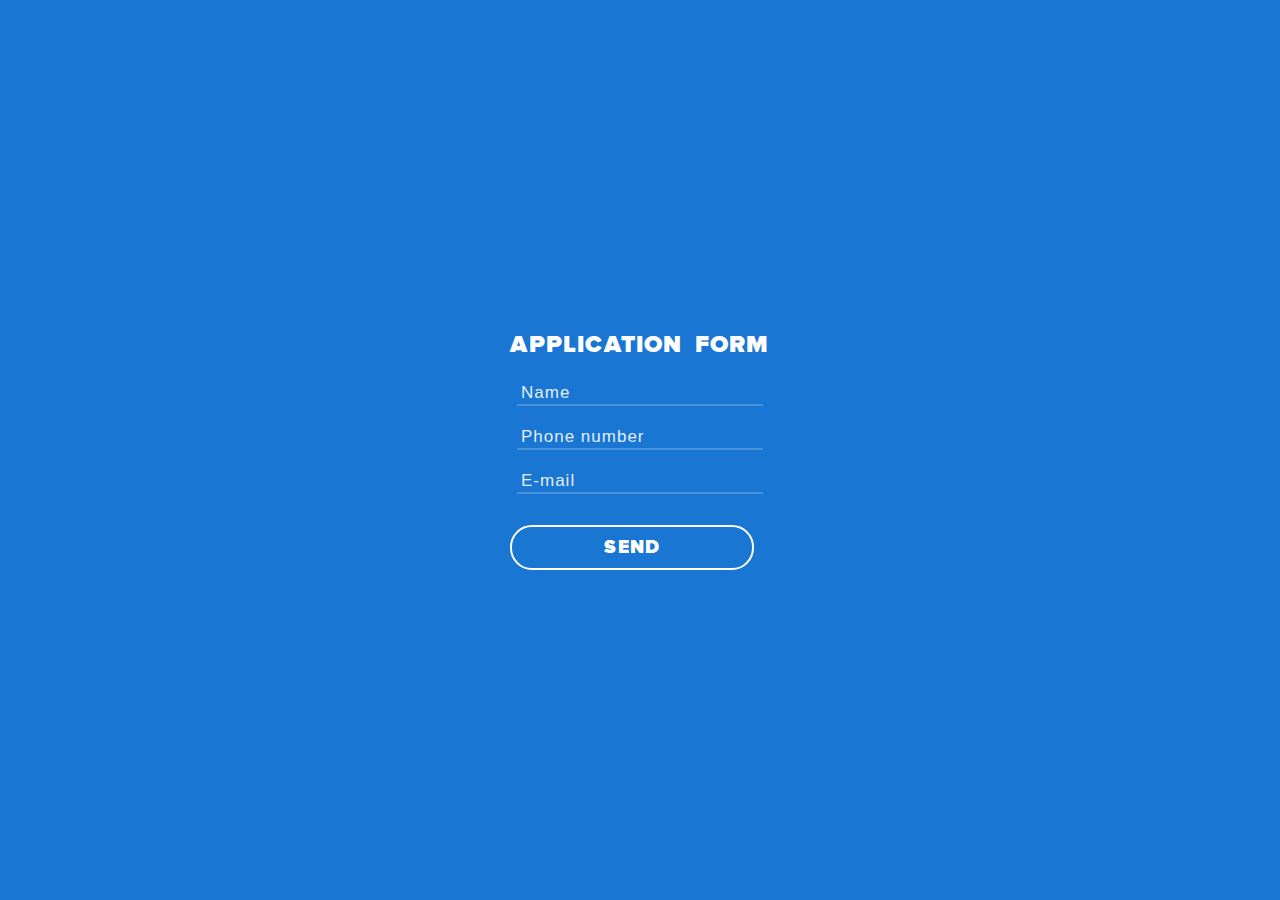
<file: just_a_form/index.html>
<!DOCTYPE html>
<html>
<head>
	<meta charset="utf-8">
	<title>Application form</title>
<link rel="stylesheet" href="css/fonts.css">
<link rel="stylesheet" href="css/main.css">
</head>
<body>
	<form id="form" metod="post">
		<div class="text-center">
			<h4>APPLICATION FORM</h4>
				<input type="text" name="name" placeholder="Name" required><br>
				<input type="text" name="tel" placeholder="Phone number" required><br>
				<input type="text" name="email" placeholder="E-mail" required><br>
				<input type="submit" name="submit" id="button" value="SEND">
		</div>
	</form>
	<script src="https://code.jquery.com/jquery-3.2.1.min.js"></script>
	<script src="common.js"></script>
</body>
</html>
</file>
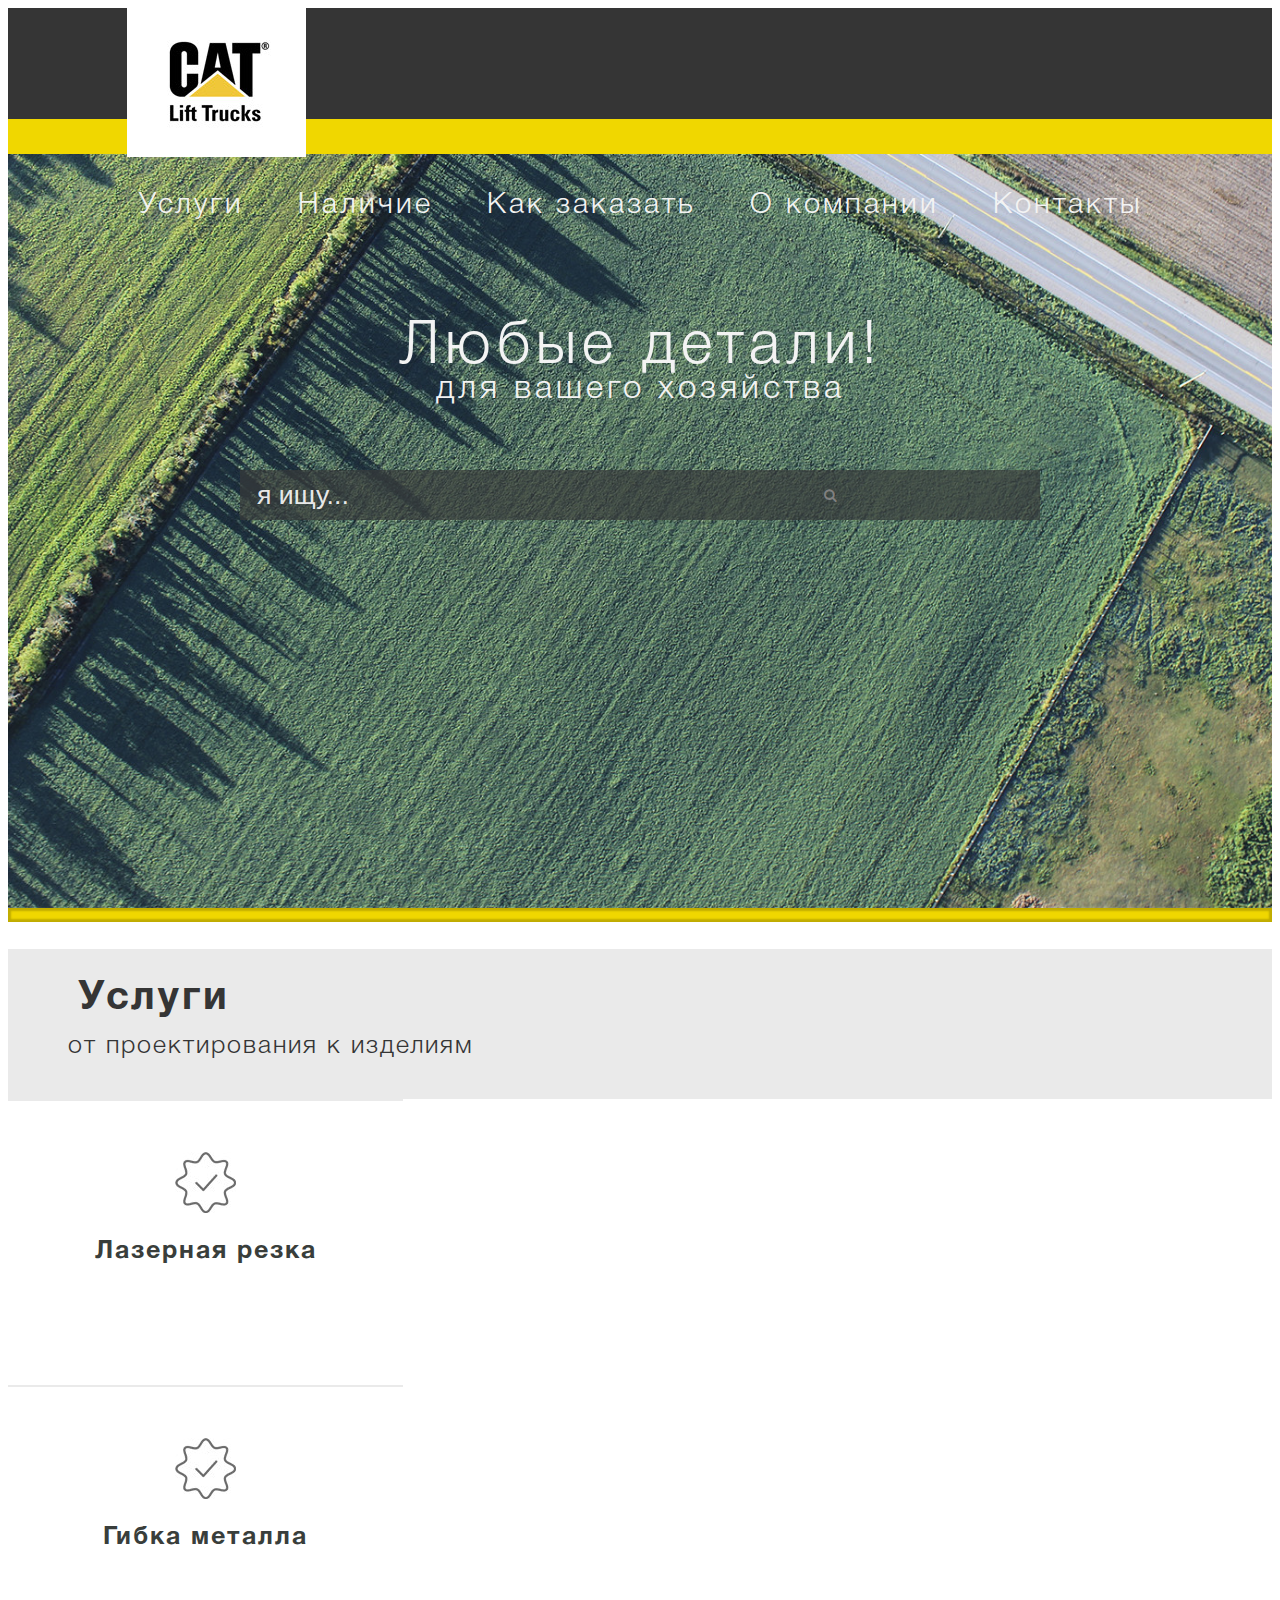
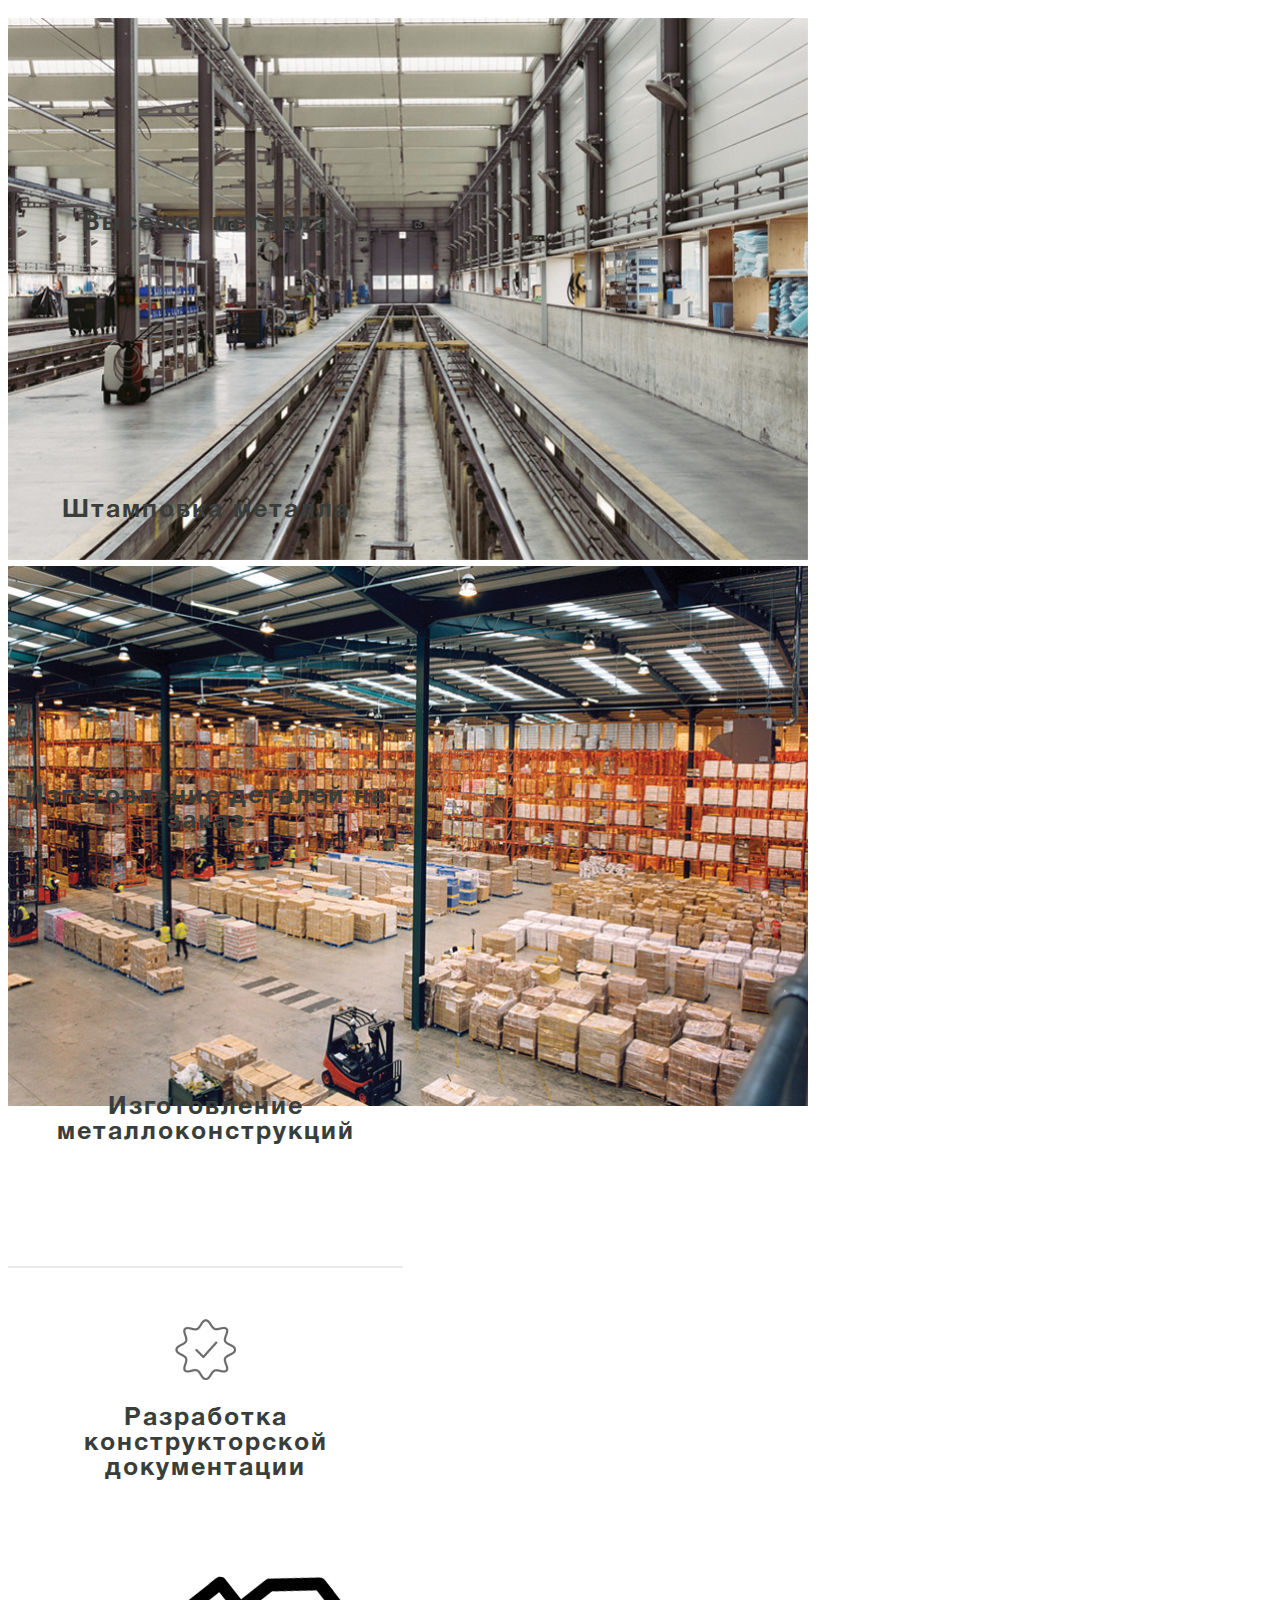
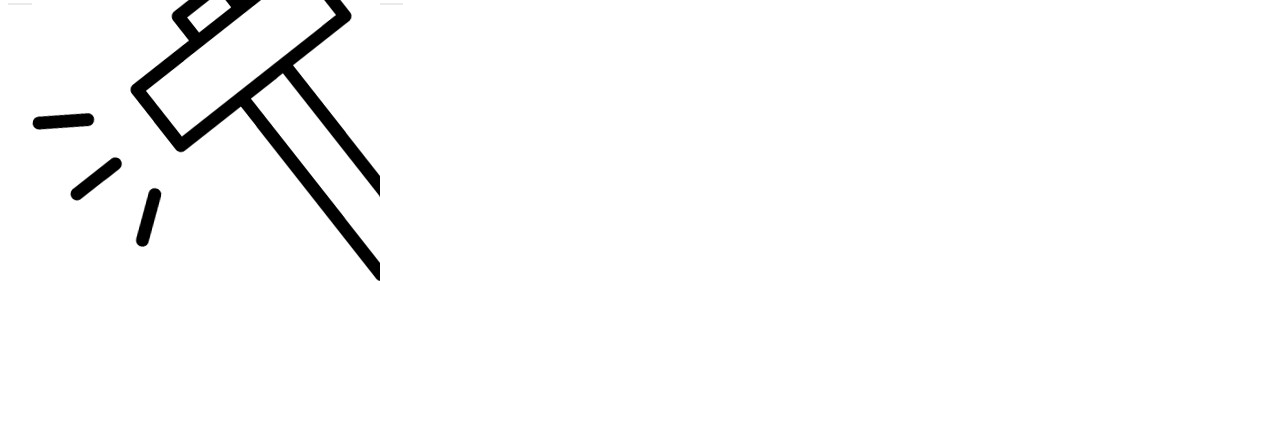
<file: test_cat/index.html>
<!DOCTYPE html>
<html lang="en">
<head>
	<meta charset="UTF-8">
	<title>Document</title>
	<link rel="stylesheet" href="https://maxcdn.bootstrapcdn.com/bootstrap/4.0.0-beta/css/bootstrap.min.css" integrity="sha384-/Y6pD6FV/Vv2HJnA6t+vslU6fwYXjCFtcEpHbNJ0lyAFsXTsjBbfaDjzALeQsN6M" crossorigin="anonymous">
	<link rel="stylesheet" href="main.css">
	<link rel="stylesheet" href="https://cdnjs.cloudflare.com/ajax/libs/font-awesome/4.7.0/css/font-awesome.min.css">
</head>
<body>
	<!-- header and search -->
	<header class="main-head">

		<div class="mnu-line clearfix">

			<div class="container-fluid">
				<div class="row">

					<div class="col-md-3">

						<div class="logo">
							<a href="#"><img src="img/example-assets/logo.jpg" alt="CAT"></a>
						</div>
					</div>

					<div class="col-md-9">

						<nav class="main-mnu">
							<ul>
								<li><a href="#">Услуги</a></li>
								<li><a href="#">Наличие</a></li>
								<li><a href="#">Как заказать</a></li>
								<li><a href="#">О компании</a></li>
								<li><a href="#">Контакты</a></li>
							</ul>
						</nav>				
					</div>
				</div>
			</div>
			</div>

			<div class="yellow-line"></div>

			<div class="header-slogan">

				<div class="row-md-2" id="b-slogan">Любые детали!</div>
				<div class="row-md-2" id="e-slogan">для вашего хозяйства</div>
				<div class="row-md-2">

					<div class="box">
						<form>
							<input type="search" id="search" placeholder="я ищу..." />
							<button type="submit"><i class="fa fa-search"></i></button>
						</form>
					</div>
				</div>
			</div>	
		</header>	

		<!-- content(service) -->
		<div class="section">

			<div class="yellow-line-2"></div>

			<div class="section-text">
				<h1>Услуги</h1>
				<p>от проектирования к изделиям</p>	
			</div>

			<div class="section-service">

				<div class="container-fluid">
					<div class="row">

						<div class="col-md-3">

							<div class="item-vertical"><a href="#"><img src="img/example-assets/coat1.jpg" alt="gear"><h4>Лазерная резка</h4></a>
							</div>
						</div>

						<div class="col-md-3">
							<div class="item-vertical"><a href="#"><img src="img/example-assets/coat1.jpg" alt="gear"><h4>Гибка металла</h4></a>
						  </div>
						</div>

						<div class="col-md-3">
							<div class="item-vertical">
								<a href="#"><img src="img/example-assets/coat1.jpg" alt="gear"><h4>Высечка металла</h4></a>
							</div>
						</div>

						<div class="col-md-3">
							<div class="item-vertical">
								<a href="#"><img src="img/example-assets/coat1.jpg" alt="gear"><h4>Штамповка металла</h4></a>
							</div>
						</div>
					</div>	

					<div class="row">

						<div class="col-md-3">
							<div class="item-vertical">
								<a href="#"><img src="img/example-assets/coat1.jpg" alt="gear"><h4>Изготовление деталей на заказ</h4></a>
							</div>
						</div>

						<div class="col-md-3">
							<div class="item-vertical">
								<a href="#"><img src="img/example-assets/coat1.jpg" alt="gear"><h4>Изготовление металлоконструкций</h4></a>
							</div>
						</div>

						<div class="col-md-3">
							<div class="item-vertical">
								<a href="#"><img src="img/example-assets/coat1.jpg" alt="gear"><h4>Разработка конструкторской документации</h4></a>
							</div>
						</div>

						<div class="col-md-3">
							<div class="item-vertical">
								<a href="#"><img src="img/example-assets/molot.jpg" alt="gear"></a>
							</div>
						</div>
					</div>
				</div>
			</div>

			<!-- pictures -->
		<div class="img-gallary">	
			<div class="container-fluid">
				<div class="row">
					<div class="col-md-6">
						<div class="pictures">
							<a href="#"><img src="img/example-assets/picture1.jpg" width="800px" height="542px" alt="stock"></a>
						</div>	
					</div>
					<div class="col-md-6">
						<div class="pictures">
							<a href="#"><img src="img/example-assets/picture2.jpg" width="800px" alt="stock"></a>
						</div>
					</div>
				</div>
			</div>
		</div>
	</body>
	</html>
</file>
<file: just_a_form/css/fonts.css>
@font-face{
			font-family:ProximaNovaBlack;
			src:url("../fonts/Proxima-Nova-Cyr/ProximaNovaOpenType/ProximaNova-Black.otf")format("opentype");
			font-style:normal;
			font-weight:normal;
		};
</file>
<file: just_a_form/css/main.css>
* {
		    	margin: 0;
			padding: 0;
		    }
		
		html {
			height:100%;
		}
		
		body {
			height:100%;
			background-color: #1976d3;
			font-family: ProximaNovaBlack, sans-serif;
		}
		
		#form {
			display: flex;
			align-items: center;
		 	justify-content: center;
	        height: 100%;
		}	
		
		h4 {
			display:block;
			margin-bottom: 22px;
		}

		.text-center {
			color: white;
			font-size:24px;
			letter-spacing: 1.2px;
			word-spacing:5px; 
		}

		[type=text] {
			display:block;
			margin:0 auto;
			background-color: #1976d3;
			border:0;
			border-bottom:2px solid rgba(255,255,255,.2); 
			width: 246px;
			height:23px;
			line-height:23px;
			margin-bottom:-10px;
			color:rgba(255,255,255,.8);
			font-size:18px;
		}
		[type=submit] {
			width:244px;
			height:45px;
		  	display:block;
		  	padding:8px;
		  	margin-top: 12px;
		  	font: 19px/1.1px ProximaNovaBlack, sans-serif;
		  	letter-spacing:1.2px;
		  	color: white;
		  	background-color: #1976d3;
		  	text-align: center;
		  	border:2px solid white;
		  	border-radius: 22px;
		  	cursor:pointer;
		}     

		::-webkit-input-placeholder {	
			font-size:17px;
			color:rgba(255,255,255,.9);
			letter-spacing:1px;
			padding-left:4px;
		}

		:focus::-webkit-input-placeholder {
			color: transparent
		}

		[type='text']:focus {
			outline: none;
			border-color:white;
		}

		[type='submit']:hover {
		 
		  	-webkit-box-shadow: 0px 1px 0px rgba(0, 0, 0, 0.8);
		  	-moz-box-shadow: 0px 1px 0px rgba(0, 0, 0, 0.8);
		  	box-shadow: 0px 1px 0px rgba(0, 0, 0, 0.8);
		  
		  	background-image: -webkit-linear-gradient(bottom, rgba(0, 0, 0, 0), rgba(0, 0, 0, 0.4));
		  	background-image: -o-linear-gradient(bottom, rgba(0, 0, 0, 0), rgba(0, 0, 0, 0.4));
		  	background-image: linear-gradient(to top, rgba(0, 0, 0, 0), rgba(0, 0, 0, 0.4));
		}

		[type='submit']:focus {
			outline: none;
			border-color:#1976d3 ;
		}
</file>
<file: test_cat/main.css>
@font-face { 
  font-family: Helvet;
	src: url(fonts/HelveticaNeueCyr-Bold.otf);
  font-weight: 700;              
  font-style: normal;
 }
 @font-face { 
  font-family: Helvet;
	src: url(fonts/HelveticaNeueCyr-Light.otf); 
  font-weight: 300;              
  font-style: normal;
 }

 @font-face { 
  font-family: Helvet;
	src: url(fonts/HelveticaNeueCyr-UltraLight.otf); 
  font-weight: 100;              
  font-style: normal;
 }
* {
	-webkit-box-sizing: border-box;
	-moz-box-sizing: border-box;
	-o-box-sizing: border-box;
	box-sizing: border-box;

}

body {
	font-family: "Helvet",sans-serif;
	font-weight: 300;
	font-size: 25px;
}

.main-head	{
	background-image: url(img/example-assets/bcg.jpg);
	min-height: 100vh;
	background-size: cover;
	background-position: top center;
}

.mnu-line {
	height: 111px;
	background-color: rgb(53,53,53);
}

.yellow-line {
	width: 100%;
	height:35px;
	background-size: cover;
	background-color: rgb(240,215,0);
}

.yellow-line-2 {
	width: 100%;
	height:14px;
	background-size: cover;
	background-color: rgb(240,215,0);
	box-shadow: inset 0px 0px 2px 3px  rgba(0,0,0,0.2);
}

.logo {
	margin-left: 119px;
	position: relative;
}

.main-mnu{
	text-align: center;
	position: relative;

}

nav ul { 
	list-style-type: none;
	margin:0;
	padding:0;
}

li {
	display: inline-block;
}

.main-mnu ul li a {
	display: block;
	padding: 28px 23.5px;
	font-family: "Helvet",sans-serif;
	color: rgb(243,243,243);
	font-size: 29.17px;
	letter-spacing: 3px;
	font-weight: 300;
	text-decoration: none;
}

.main-mnu ul li a:hover {
	color:rgba(255,255,255,.4);
}

.header-slogan {
	height: 565px;
	padding: 13% 0;
	color: rgb(243,243,243);
	text-align: center;
}

#b-slogan {
	font-family: "Helvet",sans-serif;
	font-weight: 500;
	font-size: 60px;
	letter-spacing: 6px;
}

#e-slogan {
	font-family: "Helvet",sans-serif;
	font-weight: 300;
	font-size: 33px;
	letter-spacing: 4px;
	line-height: 24px;
}
form{
	padding-top: 69px;
	vertical-align: middle;
	display: flex;
	align-items: center;
	justify-content: center;
}

#search{
	width: 800px;
	height: 50px;
	background-color: rgba(56, 59, 58, 0.7);
	border: none;
	font-size: 20pt;
	color: rgb(243,243,243);
}
form button{
	position: absolute;
	margin-left: 380px;
	background-color:rgba(56, 59, 58, 0.09); 
	border:none;
	color: gray;
	z-index: 100;
	cursor: pointer;
}

form input#search:focus {
	outline: none;
	border-color:white;
}

::-webkit-input-placeholder {	
	color:rgba(255,255,255,.9);
	padding-left:15px;
}

:focus::-webkit-input-placeholder {
	color: transparent
}

.section-text {
	background-color:rgb(234,234,234);
	height: 150px;
}

.section .section-text h1 {
	font-family: "Helvet",sans-serif;
	color: rgb(53,53,53);
	font-size: 40px;
	font-weight: 600;
	letter-spacing: 3px;
	padding: 30px 0 0 70px;
}

.section .section-text p {
	font-family: "Helvet",sans-serif;
	color: rgb(53,53,53);
	font-size: 25px;
	line-height: 1px;
	padding-left: 60px;
	font-weight: 300;
	letter-spacing: 2px;
}
.section-service {
	height:519px ;
}
.item-vertical { 
	width:395px;
	padding:51px 0 73px;
	border-top: 2px solid rgba(53,53,53, 0.1);
	text-align: center;
}

.item-vertical a {
	text-decoration:none;
}
	
.item-vertical img:last-child {
	width: 348px;
	height: 305px;
	position: relative;
	bottom: 80px;
}

.section-service h4 {
	  position: relative;
	  margin-top: 20px;
    padding-bottom: 15px;
    color:rgb(57,62,59);
    letter-spacing: 2px;
    font-size: 25px;
}

.img-gallary {
	height:541px;
}
</file>
